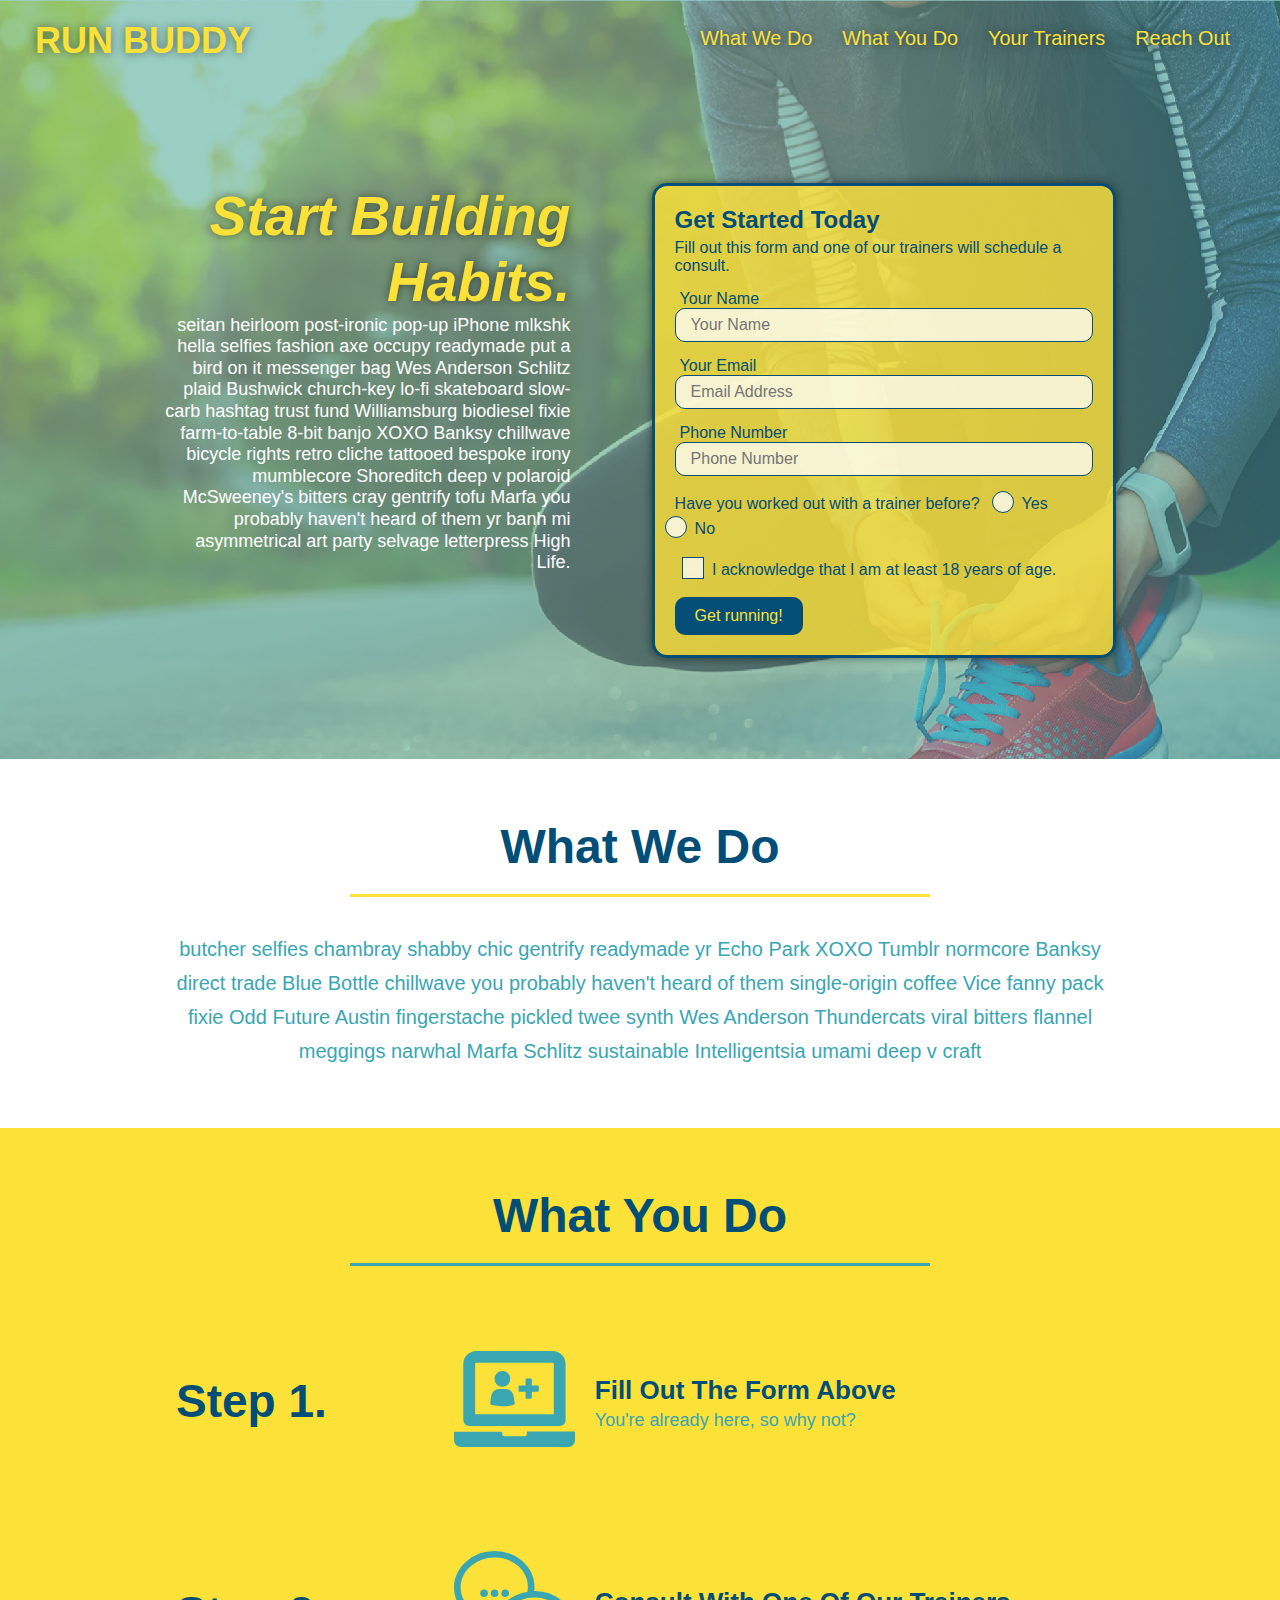
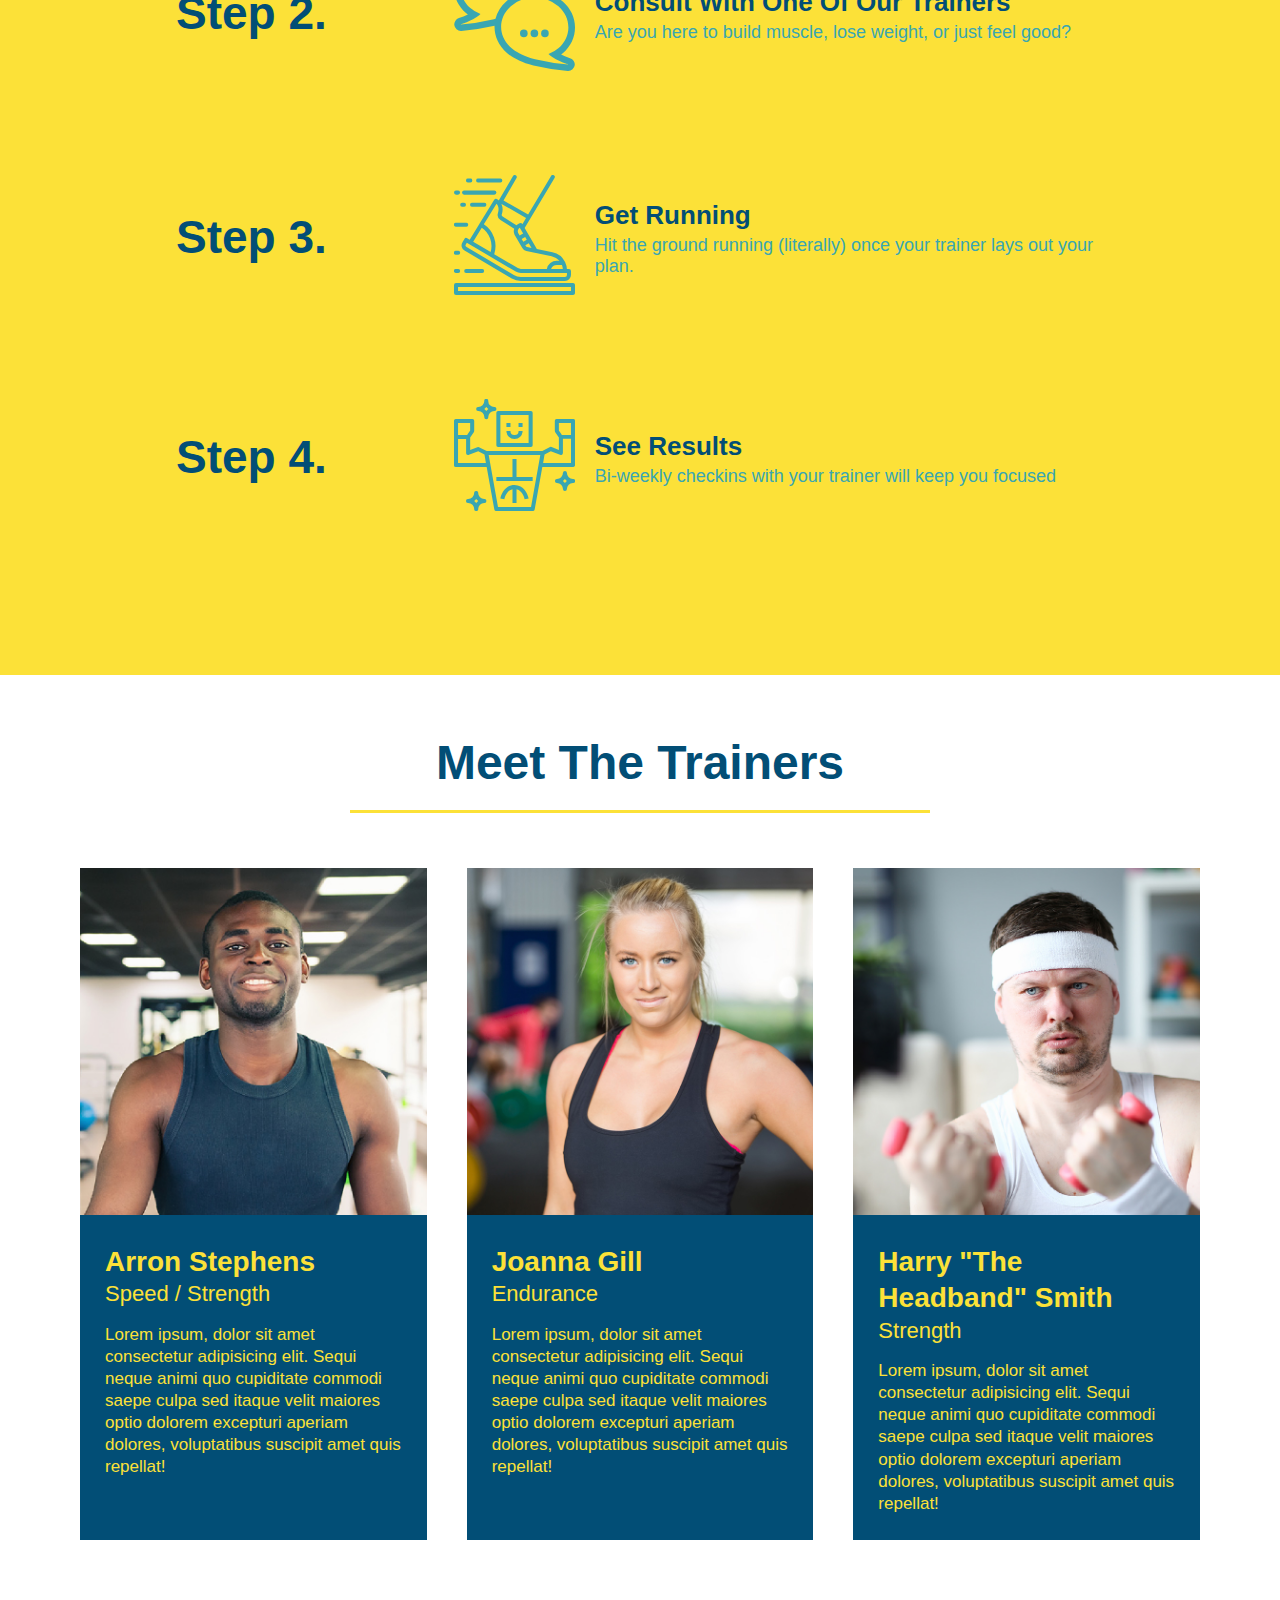
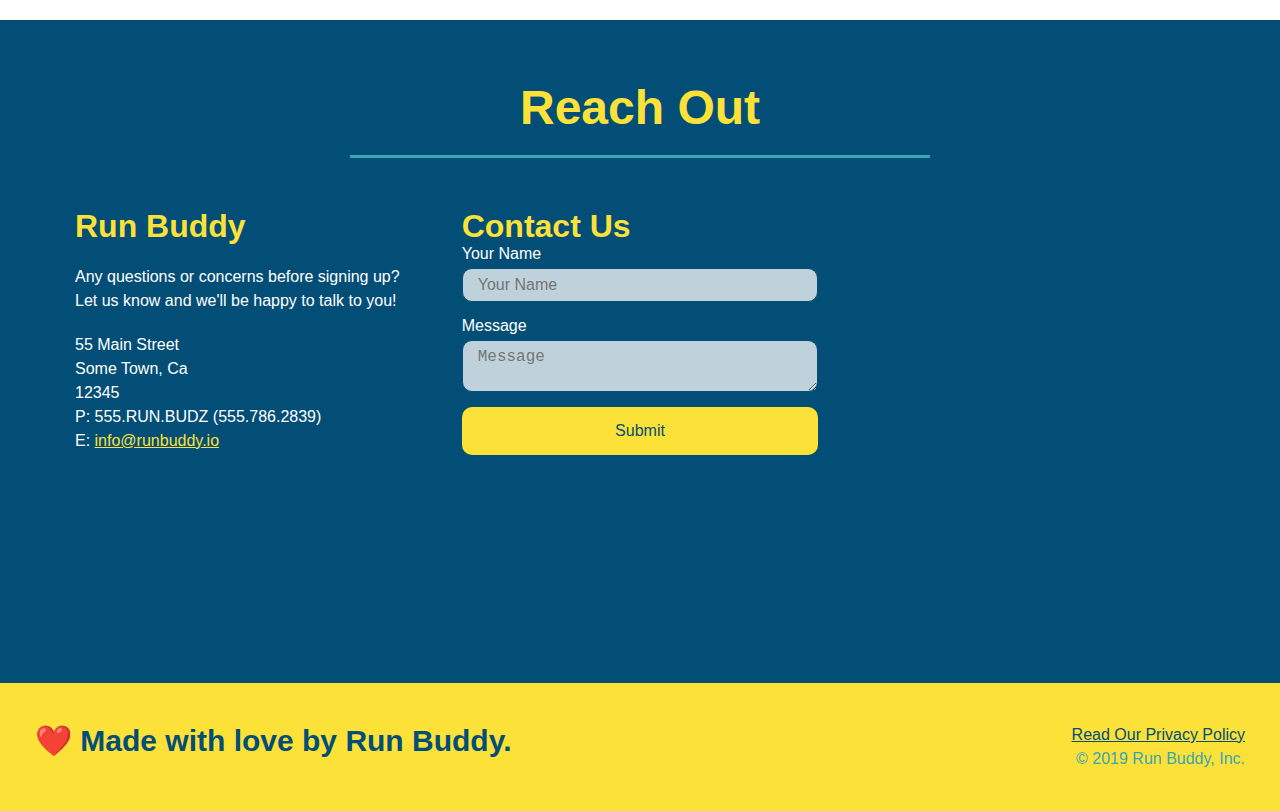
<file: index.html>
<!DOCTYPE html>
<html lang="en">
  <head>
    <meta charset="UTF-8" />
    <!-- The command below is used to scale the text on a page to the device being used (prevents small text on handheld devices). -->
    <meta name="viewport" content="width=device-width, initial-scale=1.0" />
    <link rel="stylesheet" href="./assets/css/style.css">
    <title>Run Buddy</title>
  </head>
  <body>
    <!-- navigation tags - block level element -->
    <header>
      <h1>
        <a href="/">RUN BUDDY</a>
      </h1>
      <nav>
        <ul>
          <li>
            <a href="#what-we-do">What We Do</a>
          </li>
          <li>
            <a href="#what-you-do">What You Do</a>
          </li>
          <li>
            <a href="#your-trainers">Your Trainers</a>
          </li>
          <li>
            <a href="#reach-out">Reach Out</a>
          </li>
        </ul>
      </nav>
    </header>
    <!-- end navigation -->

    <!-- hero/jumbotron -->
    <section class="hero">
      <div class="hero-cta">
        <h2>Start Building Habits.</h2>
        <p>
          seitan heirloom post-ironic pop-up iPhone mlkshk hella selfies fashion axe occupy readymade put a bird on it
          messenger bag Wes Anderson Schlitz plaid Bushwick church-key lo-fi skateboard slow-carb hashtag trust fund
          Williamsburg biodiesel fixie farm-to-table 8-bit banjo XOXO Banksy chillwave bicycle rights retro cliche
          tattooed bespoke irony mumblecore Shoreditch deep v polaroid McSweeney's bitters cray gentrify tofu Marfa you
          probably haven't heard of them yr banh mi asymmetrical art party selvage letterpress High Life.
        </p>
      </div>

      <div class="hero-form">
        <h3>Get Started Today</h3>
        <p>Fill out this form and one of our trainers will schedule a consult.</p>
        <form>
          <label for="name">Your Name</label>
          <input type="text" placeholder="Your Name" id="name" name="name" class="form-input" />
          <label for="email">Your Email</label>
          <input type="email" placeholder="Email Address" id="email" name="email" class="form-input" />
          <label for="phone">Phone Number</label>
          <input type="tel" placeholder="Phone Number" name="phone" id="phone" class="form-input" />
          <p>
            Have you worked out with a trainer before?
            <span class="radio-wrapper">
              <input type="radio" name="trainer-confirm" id="trainer-yes" />
              <label for="trainer-yes">Yes</label>
            </span>
            <span class="radio-wrapper">
              <input type="radio" name="trainer-confirm" id="trainer-no" />
              <label for="trainer-no">No</label>
            </span>
          </p>
          <p>
            <span class="checkbox-wrapper">
              <input type="checkbox" name="checkpoint1" id="checkbox" />
              <label for="checkbox">I acknowledge that I am at least 18 years of age.</label>
            </span>
          </p>
          <button type="submit">
            Get running!
          </button>
        </form>
      </div>
    </section>
    <!-- end header -->

    <!-- "what we do" start - <section> -->
    <section id="what-we-do" class="intro">
      <div class="flex-row">
        <h2 class="section-title primary-border">
          What We Do
        </h2>
      </div>
      <div class="flex-row">
        <p>
          butcher selfies chambray shabby chic gentrify readymade yr Echo Park XOXO Tumblr normcore Banksy direct trade  Blue Bottle chillwave you probably haven't heard of them single-origin coffee Vice fanny pack fixie Odd Future Austin fingerstache pickled twee synth Wes Anderson Thundercats viral bitters flannel meggings narwhal Marfa Schlitz sustainable Intelligentsia umami deep v craft
        </p>
      </div>
    </section>
    <!-- end "what we do" -->

    <!-- "what you do" start -->
    <section id="what-you-do" class="steps">
      <div class="flex-row">
        <h2 class="section-title secondary-border">
          What You Do
        </h2> 
      </div>
      <div class="step">
        <h3>Step 1.</h3>
        <div class="step-info">
          <div class="step-img">
            <img src="./assets/images/step-1.svg" alt="" />
          </div>
          <div class="step-text">
            <h4>Fill Out The Form Above</h4>
            <p>You're already here, so why not?</p>
          </div>
        </div>
      </div>
      <div class="step">
        <h3>Step 2.</h3>
        <div class="step-info">
          <div class="step-img">
            <img src="./assets/images/step-2.svg" alt="" />
          </div>
          <div class="step-text">
            <h4>Consult With One Of Our Trainers</h4>
            <p>Are you here to build muscle, lose weight, or just feel good?</p>
          </div>
        </div>
      </div>
      <div class="step">
        <h3>Step 3.</h3>
        <div class="step-info">
          <div class="step-img">
            <img src="./assets/images/step-3.svg" alt="" />
          </div>
          <div class="step-text">
            <h4>Get Running</h4>
            <p>Hit the ground running (literally) once your trainer lays out your plan.</p>
          </div>
        </div>
      </div>
      <div class="step">
        <h3>Step 4.</h3>
        <div class="step-info">
          <div class="step-img">
            <img src="./assets/images/step-4.svg" alt="" />
          </div>
          <div class="step-text">
            <h4>See Results</h4>
            <p>Bi-weekly checkins with your trainer will keep you focused</p>
          </div>
        </div>
      </div>
    </section>
    <!-- "what you do" end -->

    <!-- "meet the trainers" start -->
    <section id="your-trainers">
      <div class="flex-row">
        <h2 class="section-title primary-border">
          Meet The Trainers
        </h2>
      </div>

      <div class="trainers">
        <article class="trainer">
          <img src="./assets/images/trainer-1.jpg" alt="Arron Stephens in his workout clothes, ready to pump iron" />
          <div class="trainer-bio">
            <h3 class="trainer-name">Arron Stephens</h3>
            <h4 class="trainer-role">Speed / Strength</h4>
            <p>Lorem ipsum, dolor sit amet consectetur adipisicing elit. Sequi neque animi quo cupiditate commodi saepe culpa sed itaque velit maiores optio dolorem excepturi aperiam dolores, voluptatibus suscipit amet quis repellat!</p>
          </div>
        </article>

        <article class="trainer">
          <img src="./assets/images/trainer-2.jpg" alt="Joanna Gill cooling off after a work out" />
          <div class="trainer-bio">
            <h3 class="trainer-name">Joanna Gill</h3>
            <h4 class="trainer-role">Endurance</h4>
            <p>Lorem ipsum, dolor sit amet consectetur adipisicing elit. Sequi neque animi quo cupiditate commodi saepe culpa sed itaque velit maiores optio dolorem excepturi aperiam dolores, voluptatibus suscipit amet quis repellat!</p>
            </div>
          </article>

        <article class="trainer">
          <img src="./assets/images/trainer-3.jpg" alt="Harry Smith wearing a headband and lifting comically small pink weights" />
          <div class="trainer-bio">
            <h3 class="trainer-name">Harry "The Headband" Smith</h3>
            <h4 class="trainer-role">Strength</h4>
            <p>Lorem ipsum, dolor sit amet consectetur adipisicing elit. Sequi neque animi quo cupiditate commodi saepe culpa sed itaque velit maiores optio dolorem excepturi aperiam dolores, voluptatibus suscipit amet quis repellat!</p>
          </div>
        </article>
      </div>
    </section>
    <!-- "meet the trainers" end -->

    <!-- "reach out" start -->
    <section id="reach-out" class="contact">
      <div class="flex-row">
        <h2 class="section-title secondary-border">
          Reach Out
        </h2>
      </div>

      <div class="contact-info">
        <div>
          <h3>Run Buddy</h3>
          <p>
            Any questions or concerns before signing up? 
            <br/>
            Let us know and we'll be happy to talk to you!
          </p>

          <address>
            55 Main Street <br/>
            Some Town, Ca <br/>
            12345<br/>
            P: 555.RUN.BUDZ (555.786.2839)<br/>
            E: <a href="mailto:info@runbuddy.io">info@runbuddy.io</a>
          </address>
          
        </div>

        <div class="contact-form">
          <h3>Contact Us</h3>
          <form>
            <label for="contact-name">Your Name</label>
            <input type="text" id="contact-name" placeholder="Your Name" />
        
            <label for="contact-message">Message</label>
            <textarea id="contact-message" placeholder="Message"></textarea>
        
            <button type="submit">Submit</button>
          </form>
        </div>
        
        <iframe
          src="https://www.google.com/maps/embed?pb=!1m14!1m12!1m3!1d12182.30520634488!2d-74.0652613!3d40.2407219!2m3!1f0!2f0!3f0!3m2!1i1024!2i768!4f13.1!5e0!3m2!1sen!2sus!4v1561060983193!5m2!1sen!2sus"
          frameborder="0" style="border:0" allowfullscreen>
        </iframe>
      </div>
    </section>
    <!-- "reach out" end -->

    <!-- footer -->
    <footer>
      <h2>❤️ Made with love by Run Buddy.</h2>
      <div>
        <a href="./privacy-policy.html">Read Our Privacy Policy</a><br/>
        &copy; 2019 Run Buddy, Inc.
      </div>
    </footer>
    <!-- footer end -->
  </body>
</html>
</file>
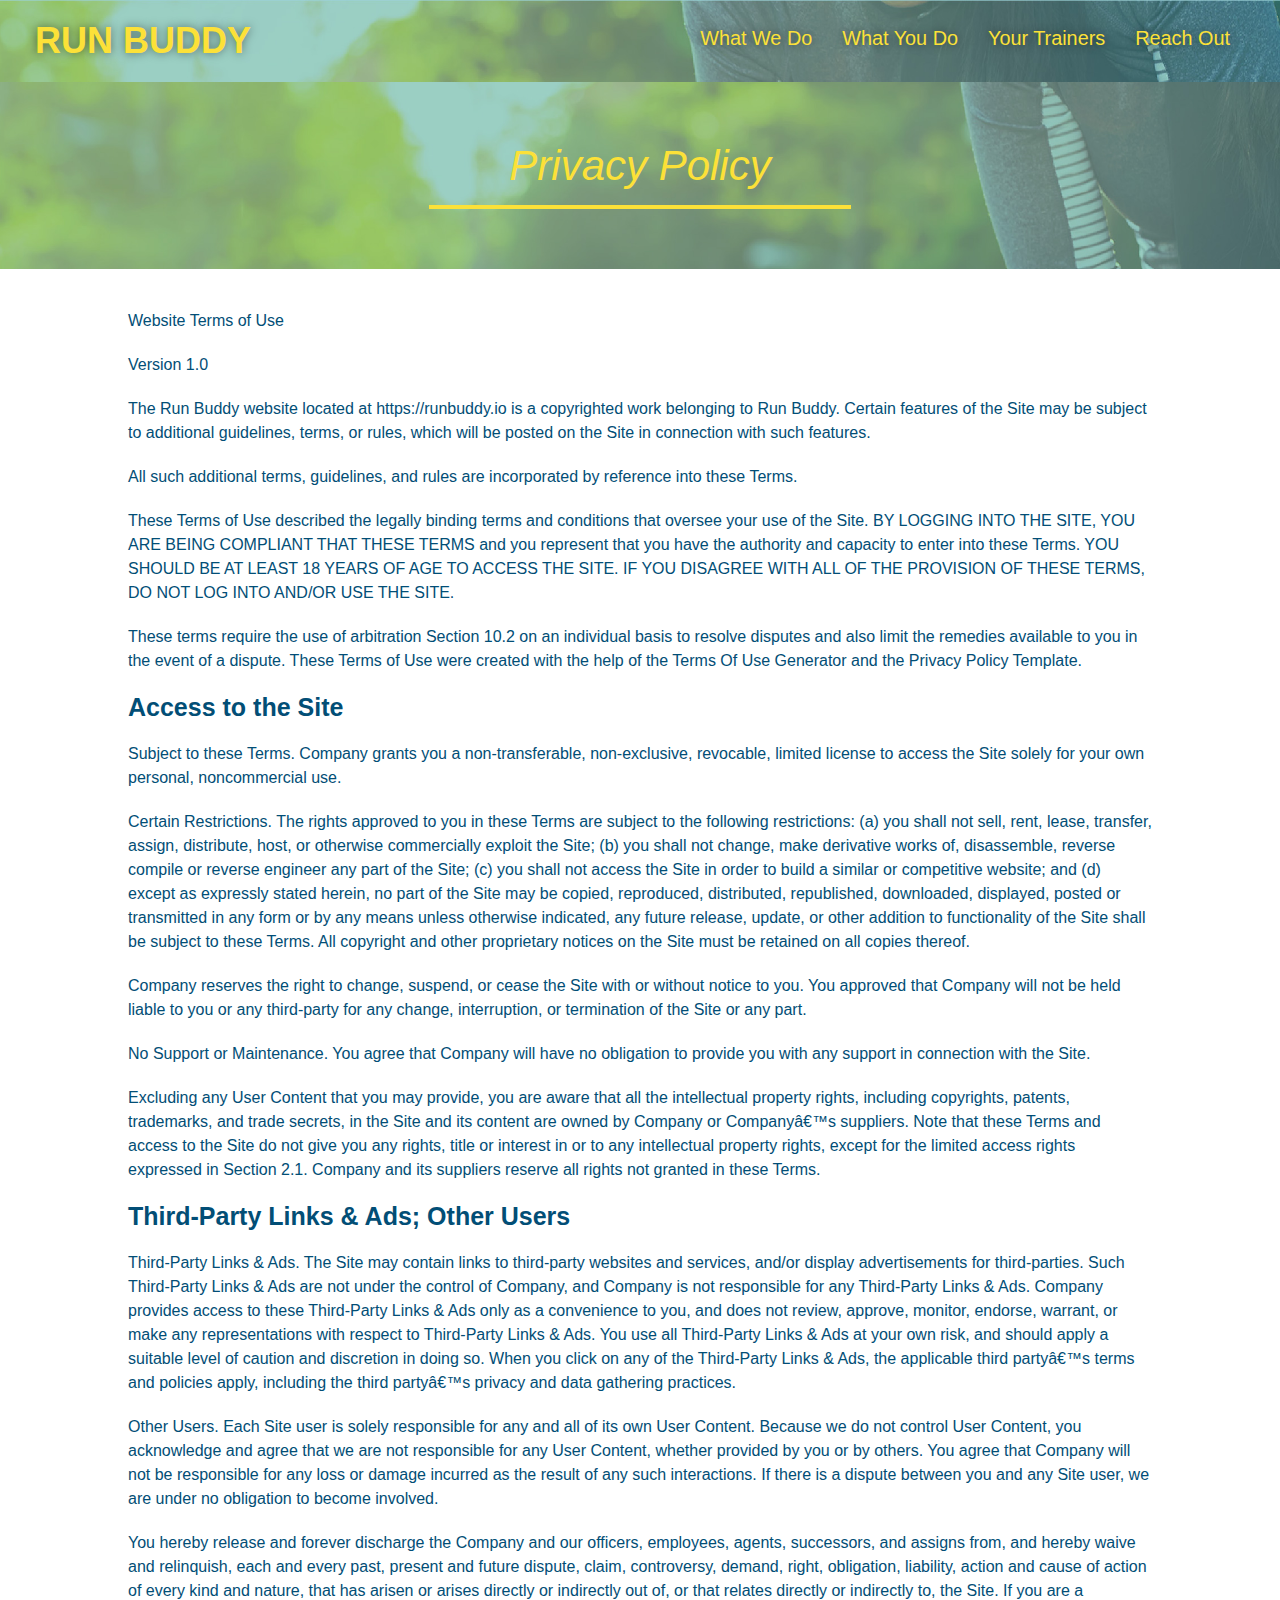
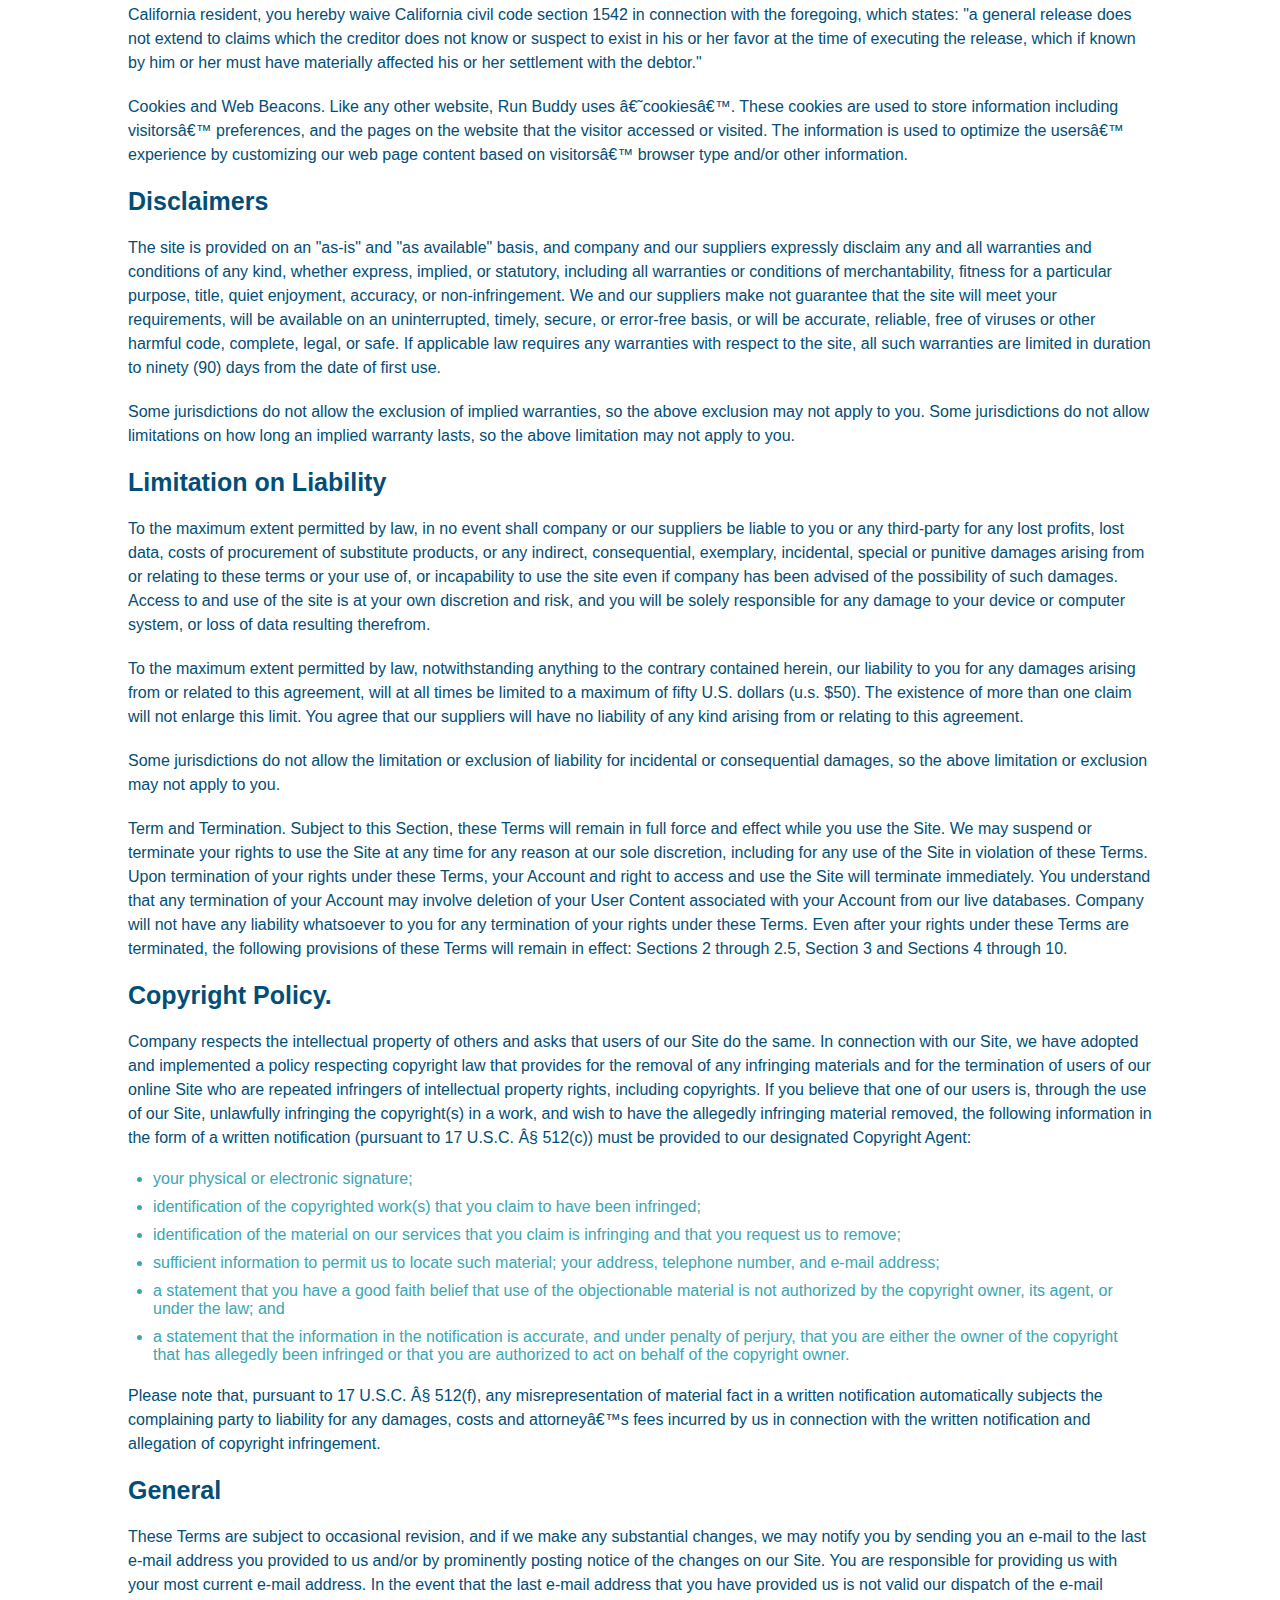
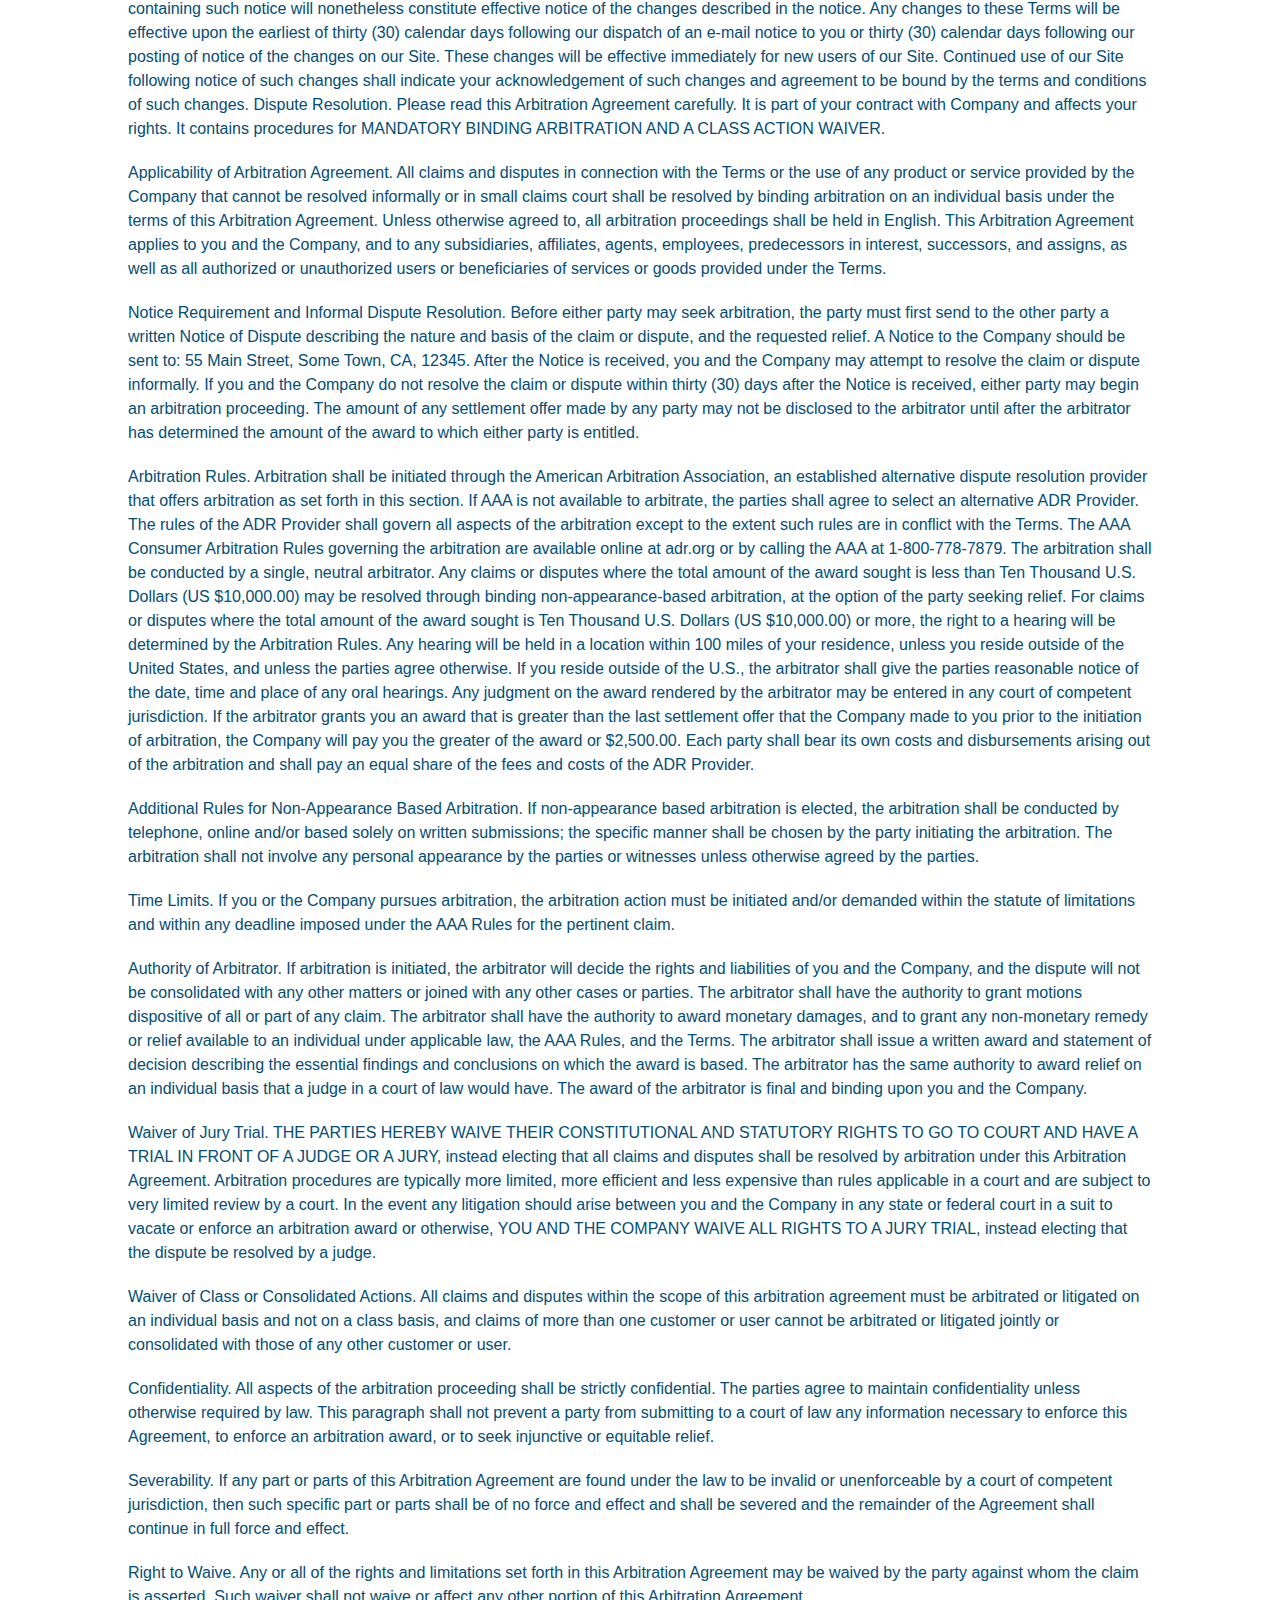
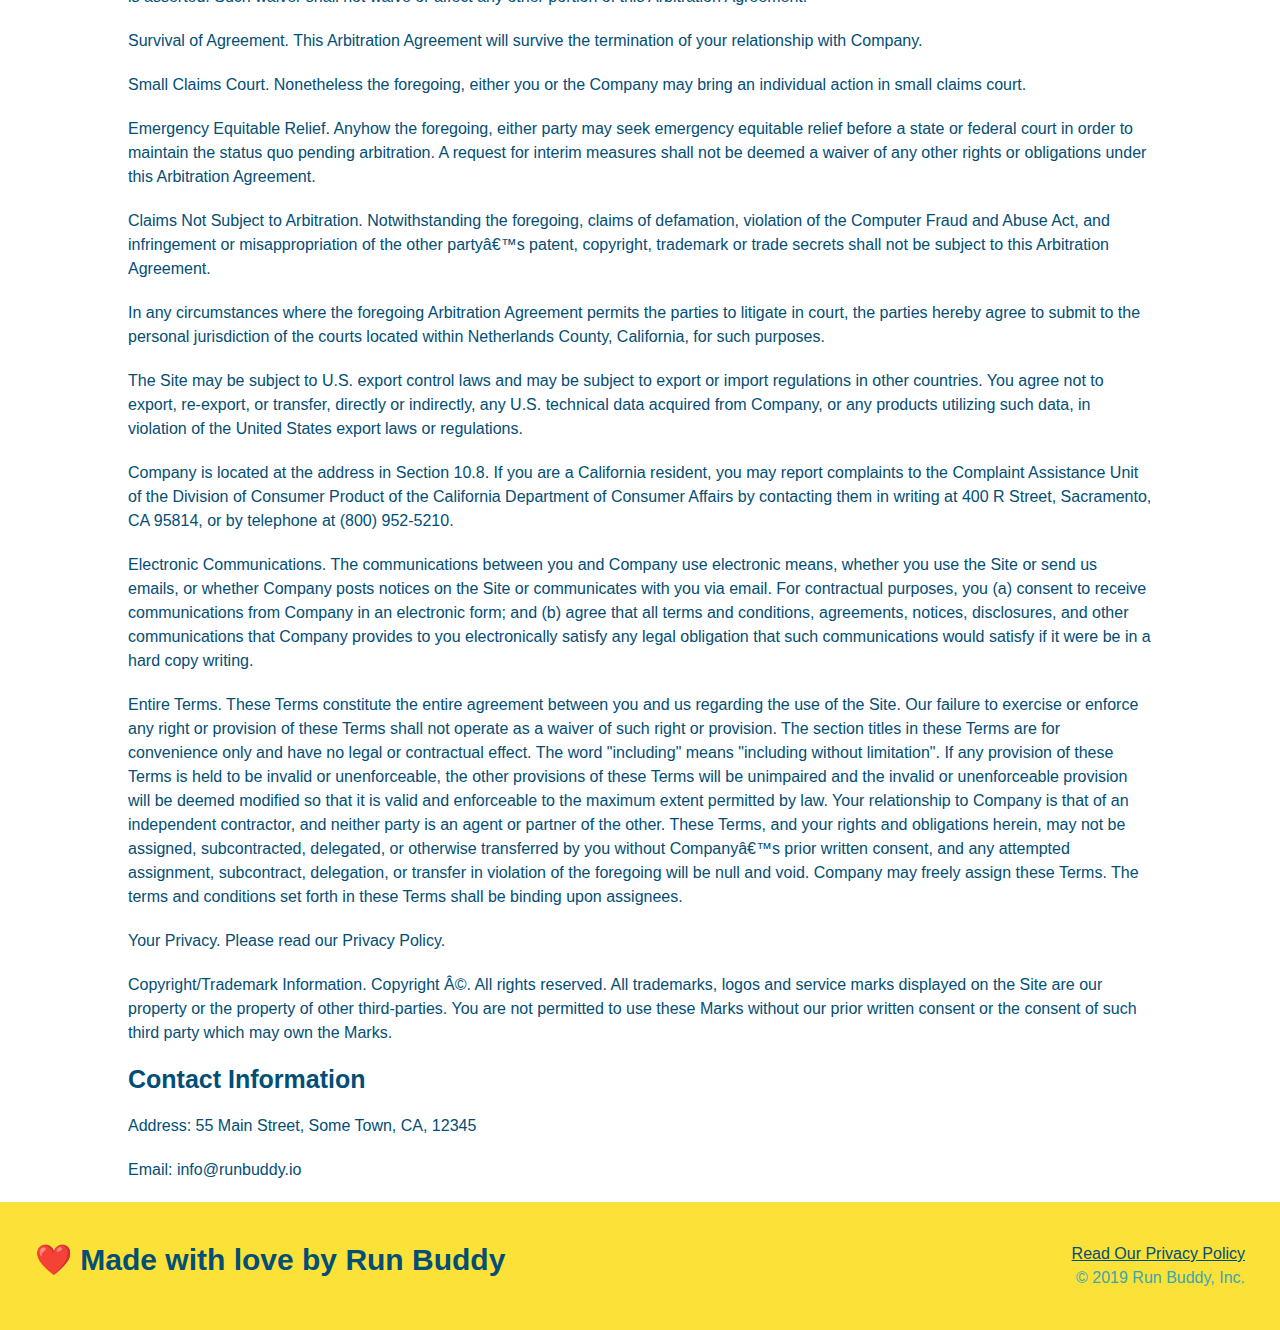
<file: privacy-policy.html>
<!DOCTYPE html>
<html lang="en">
<head>
    <meta charset="UTF-8"/>
    <meta name="viewport" content="width=device-width, initial-scale=1.0"/>
    <title>Privacy Policy - Run Buddy</title>
    <link rel="index" href="./index.html">
    <link rel="stylesheet" href="./assets/css/style.css">
    <link rel="stylesheet" href="./assets/css/secondary-style.css">
</head>
<body>
    <header>
        <h1>
            <a href="/">
                RUN BUDDY
            </a>
        </h1>
        <nav>
            <ul>
                <li>
                    <a href="./index.html#whatWeDo">What We Do</a>
                </li>
                <li>
                    <a href="./index.html#whatYouDo">What You Do</a>
                </li>
                <li>
                    <a href="./index.html#yourTrainers">Your Trainers</a>
                </li>
                <li>
                    <a href="./index.html#reachOut">Reach Out</a>
                </li>
            </ul>
        </nav>
    </header>

    

    <section class="hero heroSecondary">
        <h2 class="pageTitle">
            Privacy Policy
        </h2>
    </section>

    <article class="secondaryContent">
        <p>
        Website Terms of Use
        </p>

        <p>
        Version 1.0
        </p>

        <p>
        The Run Buddy website located at https://runbuddy.io is a copyrighted work belonging to Run Buddy. Certain
        features of the Site may be subject to additional guidelines, terms, or rules, which will be posted on the Site
        in connection with such features.
        </p>

        <p>
        All such additional terms, guidelines, and rules are incorporated by reference into these Terms.
        </p>

        <p>
        These Terms of Use described the legally binding terms and conditions that oversee your use of the Site. BY
        LOGGING INTO THE SITE, YOU ARE BEING COMPLIANT THAT THESE TERMS and you represent that you have the authority
        and capacity to enter into these Terms. YOU SHOULD BE AT LEAST 18 YEARS OF AGE TO ACCESS THE SITE. IF YOU
        DISAGREE WITH ALL OF THE PROVISION OF THESE TERMS, DO NOT LOG INTO AND/OR USE THE SITE.
        </p>

        <p>
        These terms require the use of arbitration Section 10.2 on an individual basis to resolve disputes and also
        limit the remedies available to you in the event of a dispute. These Terms of Use were created with the help of
        the Terms Of Use Generator and the Privacy Policy Template.
        </p>

        <h3>
        Access to the Site
        </h3>

        <p>
        Subject to these Terms. Company grants you a non-transferable, non-exclusive, revocable, limited license to
        access the Site solely for your own personal, noncommercial use.
        </p>

        <p>
        Certain Restrictions. The rights approved to you in these Terms are subject to the following restrictions: (a)
        you shall not sell, rent, lease, transfer, assign, distribute, host, or otherwise commercially exploit the Site;
        (b) you shall not change, make derivative works of, disassemble, reverse compile or reverse engineer any part of
        the Site; (c) you shall not access the Site in order to build a similar or competitive website; and (d) except
        as expressly stated herein, no part of the Site may be copied, reproduced, distributed, republished, downloaded,
        displayed, posted or transmitted in any form or by any means unless otherwise indicated, any future release,
        update, or other addition to functionality of the Site shall be subject to these Terms. All copyright and other
        proprietary notices on the Site must be retained on all copies thereof.
        </p>

        <p>
        Company reserves the right to change, suspend, or cease the Site with or without notice to you. You approved
        that Company will not be held liable to you or any third-party for any change, interruption, or termination of
        the Site or any part.
        </p>

        <p>
        No Support or Maintenance. You agree that Company will have no obligation to provide you with any support in
        connection with the Site.
        </p>

        <p>
        Excluding any User Content that you may provide, you are aware that all the intellectual property rights,
        including copyrights, patents, trademarks, and trade secrets, in the Site and its content are owned by Company
        or Companyâ€™s suppliers. Note that these Terms and access to the Site do not give you any rights, title or
        interest in or to any intellectual property rights, except for the limited access rights expressed in Section
        2.1. Company and its suppliers reserve all rights not granted in these Terms.
        </p>

        <h3>
        Third-Party Links & Ads; Other Users
        </h3>

        <p>
        Third-Party Links & Ads. The Site may contain links to third-party websites and services, and/or display
        advertisements for third-parties. Such Third-Party Links & Ads are not under the control of Company, and Company
        is not responsible for any Third-Party Links & Ads. Company provides access to these Third-Party Links & Ads
        only as a convenience to you, and does not review, approve, monitor, endorse, warrant, or make any
        representations with respect to Third-Party Links & Ads. You use all Third-Party Links & Ads at your own risk,
        and should apply a suitable level of caution and discretion in doing so. When you click on any of the
        Third-Party Links & Ads, the applicable third partyâ€™s terms and policies apply, including the third partyâ€™s
        privacy and data gathering practices.
        </p>

        <p>
        Other Users. Each Site user is solely responsible for any and all of its own User Content. Because we do not
        control User Content, you acknowledge and agree that we are not responsible for any User Content, whether
        provided by you or by others. You agree that Company will not be responsible for any loss or damage incurred as
        the result of any such interactions. If there is a dispute between you and any Site user, we are under no
        obligation to become involved.
        </p>

        <p>
        You hereby release and forever discharge the Company and our officers, employees, agents, successors, and
        assigns from, and hereby waive and relinquish, each and every past, present and future dispute, claim,
        controversy, demand, right, obligation, liability, action and cause of action of every kind and nature, that has
        arisen or arises directly or indirectly out of, or that relates directly or indirectly to, the Site. If you are
        a California resident, you hereby waive California civil code section 1542 in connection with the foregoing,
        which states: "a general release does not extend to claims which the creditor does not know or suspect to exist
        in his or her favor at the time of executing the release, which if known by him or her must have materially
        affected his or her settlement with the debtor."
        </p>

        <p>
        Cookies and Web Beacons. Like any other website, Run Buddy uses â€˜cookiesâ€™. These cookies are used to store
        information including visitorsâ€™ preferences, and the pages on the website that the visitor accessed or visited.
        The information is used to optimize the usersâ€™ experience by customizing our web page content based on visitorsâ€™
        browser type and/or other information.
        </p>

        <h3>
        Disclaimers
        </h3>

        <p>
        The site is provided on an "as-is" and "as available" basis, and company and our suppliers expressly disclaim
        any and all warranties and conditions of any kind, whether express, implied, or statutory, including all
        warranties or conditions of merchantability, fitness for a particular purpose, title, quiet enjoyment, accuracy,
        or non-infringement. We and our suppliers make not guarantee that the site will meet your requirements, will be
        available on an uninterrupted, timely, secure, or error-free basis, or will be accurate, reliable, free of
        viruses or other harmful code, complete, legal, or safe. If applicable law requires any warranties with respect
        to the site, all such warranties are limited in duration to ninety (90) days from the date of first use.
        </p>

        <p>
        Some jurisdictions do not allow the exclusion of implied warranties, so the above exclusion may not apply to
        you. Some jurisdictions do not allow limitations on how long an implied warranty lasts, so the above limitation
        may not apply to you.
        </p>

        <h3>
        Limitation on Liability
        </h3>

        <p>
        To the maximum extent permitted by law, in no event shall company or our suppliers be liable to you or any
        third-party for any lost profits, lost data, costs of procurement of substitute products, or any indirect,
        consequential, exemplary, incidental, special or punitive damages arising from or relating to these terms or
        your use of, or incapability to use the site even if company has been advised of the possibility of such
        damages. Access to and use of the site is at your own discretion and risk, and you will be solely responsible
        for any damage to your device or computer system, or loss of data resulting therefrom.
        </p>

        <p>
        To the maximum extent permitted by law, notwithstanding anything to the contrary contained herein, our liability
        to you for any damages arising from or related to this agreement, will at all times be limited to a maximum of
        fifty U.S. dollars (u.s. $50). The existence of more than one claim will not enlarge this limit. You agree that
        our suppliers will have no liability of any kind arising from or relating to this agreement.
        </p>

        <p>
        Some jurisdictions do not allow the limitation or exclusion of liability for incidental or consequential
        damages, so the above limitation or exclusion may not apply to you.
        </p>

        <p>
        Term and Termination. Subject to this Section, these Terms will remain in full force and effect while you use
        the Site. We may suspend or terminate your rights to use the Site at any time for any reason at our sole
        discretion, including for any use of the Site in violation of these Terms. Upon termination of your rights under
        these Terms, your Account and right to access and use the Site will terminate immediately. You understand that
        any termination of your Account may involve deletion of your User Content associated with your Account from our
        live databases. Company will not have any liability whatsoever to you for any termination of your rights under
        these Terms. Even after your rights under these Terms are terminated, the following provisions of these Terms
        will remain in effect: Sections 2 through 2.5, Section 3 and Sections 4 through 10.
        </p>

        <h3>
        Copyright Policy.
        </h3>

        <p>
        Company respects the intellectual property of others and asks that users of our Site do the same. In connection
        with our Site, we have adopted and implemented a policy respecting copyright law that provides for the removal
        of any infringing materials and for the termination of users of our online Site who are repeated infringers of
        intellectual property rights, including copyrights. If you believe that one of our users is, through the use of
        our Site, unlawfully infringing the copyright(s) in a work, and wish to have the allegedly infringing material
        removed, the following information in the form of a written notification (pursuant to 17 U.S.C. Â§ 512(c)) must
        be provided to our designated Copyright Agent:
        </p>

        <ul>
        <li>
            your physical or electronic signature;
        </li>
        <li>
            identification of the copyrighted work(s) that you claim to have been infringed;
        </li>
        <li>
            identification of the material on our services that you claim is infringing and that you request us to remove;
        </li>
        <li>
            sufficient information to permit us to locate such material; your address, telephone number, and e-mail
            address;
        </li>
        <li>
            a statement that you have a good faith belief that use of the objectionable material is not authorized by the
            copyright owner, its agent, or under the law; and
        </li>
        <li>
            a statement that the information in the notification is accurate, and under penalty of perjury, that you are
            either the owner of the copyright that has allegedly been infringed or that you are authorized to act on
            behalf of the copyright owner.
        </li>
        </ul>

        <p>
        Please note that, pursuant to 17 U.S.C. Â§ 512(f), any misrepresentation of material fact in a written
        notification automatically subjects the complaining party to liability for any damages, costs and attorneyâ€™s
        fees incurred by us in connection with the written notification and allegation of copyright infringement.
        </p>

        <h3>
        General
        </h3>

        <p>
        These Terms are subject to occasional revision, and if we make any substantial changes, we may notify you by
        sending you an e-mail to the last e-mail address you provided to us and/or by prominently posting notice of the
        changes on our Site. You are responsible for providing us with your most current e-mail address. In the event
        that the last e-mail address that you have provided us is not valid our dispatch of the e-mail containing such
        notice will nonetheless constitute effective notice of the changes described in the notice. Any changes to these
        Terms will be effective upon the earliest of thirty (30) calendar days following our dispatch of an e-mail
        notice to you or thirty (30) calendar days following our posting of notice of the changes on our Site. These
        changes will be effective immediately for new users of our Site. Continued use of our Site following notice of
        such changes shall indicate your acknowledgement of such changes and agreement to be bound by the terms and
        conditions of such changes. Dispute Resolution. Please read this Arbitration Agreement carefully. It is part of
        your contract with Company and affects your rights. It contains procedures for MANDATORY BINDING ARBITRATION AND
        A CLASS ACTION WAIVER.
        </p>

        <p>
        Applicability of Arbitration Agreement. All claims and disputes in connection with the Terms or the use of any
        product or service provided by the Company that cannot be resolved informally or in small claims court shall be
        resolved by binding arbitration on an individual basis under the terms of this Arbitration Agreement. Unless
        otherwise agreed to, all arbitration proceedings shall be held in English. This Arbitration Agreement applies to
        you and the Company, and to any subsidiaries, affiliates, agents, employees, predecessors in interest,
        successors, and assigns, as well as all authorized or unauthorized users or beneficiaries of services or goods
        provided under the Terms.
        </p>

        <p>
        Notice Requirement and Informal Dispute Resolution. Before either party may seek arbitration, the party must
        first send to the other party a written Notice of Dispute describing the nature and basis of the claim or
        dispute, and the requested relief. A Notice to the Company should be sent to: 55 Main Street, Some Town, CA,
        12345. After the Notice is received, you and the Company may attempt to resolve the claim or dispute informally.
        If you and the Company do not resolve the claim or dispute within thirty (30) days after the Notice is received,
        either party may begin an arbitration proceeding. The amount of any settlement offer made by any party may not
        be disclosed to the arbitrator until after the arbitrator has determined the amount of the award to which either
        party is entitled.
        </p>

        <p>
        Arbitration Rules. Arbitration shall be initiated through the American Arbitration Association, an established
        alternative dispute resolution provider that offers arbitration as set forth in this section. If AAA is not
        available to arbitrate, the parties shall agree to select an alternative ADR Provider. The rules of the ADR
        Provider shall govern all aspects of the arbitration except to the extent such rules are in conflict with the
        Terms. The AAA Consumer Arbitration Rules governing the arbitration are available online at adr.org or by
        calling the AAA at 1-800-778-7879. The arbitration shall be conducted by a single, neutral arbitrator. Any
        claims or disputes where the total amount of the award sought is less than Ten Thousand U.S. Dollars (US
        $10,000.00) may be resolved through binding non-appearance-based arbitration, at the option of the party seeking
        relief. For claims or disputes where the total amount of the award sought is Ten Thousand U.S. Dollars (US
        $10,000.00) or more, the right to a hearing will be determined by the Arbitration Rules. Any hearing will be
        held in a location within 100 miles of your residence, unless you reside outside of the United States, and
        unless the parties agree otherwise. If you reside outside of the U.S., the arbitrator shall give the parties
        reasonable notice of the date, time and place of any oral hearings. Any judgment on the award rendered by the
        arbitrator may be entered in any court of competent jurisdiction. If the arbitrator grants you an award that is
        greater than the last settlement offer that the Company made to you prior to the initiation of arbitration, the
        Company will pay you the greater of the award or $2,500.00. Each party shall bear its own costs and
        disbursements arising out of the arbitration and shall pay an equal share of the fees and costs of the ADR
        Provider.
        </p>

        <p>
        Additional Rules for Non-Appearance Based Arbitration. If non-appearance based arbitration is elected, the
        arbitration shall be conducted by telephone, online and/or based solely on written submissions; the specific
        manner shall be chosen by the party initiating the arbitration. The arbitration shall not involve any personal
        appearance by the parties or witnesses unless otherwise agreed by the parties.
        </p>

        <p>
        Time Limits. If you or the Company pursues arbitration, the arbitration action must be initiated and/or demanded
        within the statute of limitations and within any deadline imposed under the AAA Rules for the pertinent claim.
        </p>

        <p>
        Authority of Arbitrator. If arbitration is initiated, the arbitrator will decide the rights and liabilities of
        you and the Company, and the dispute will not be consolidated with any other matters or joined with any other
        cases or parties. The arbitrator shall have the authority to grant motions dispositive of all or part of any
        claim. The arbitrator shall have the authority to award monetary damages, and to grant any non-monetary remedy
        or relief available to an individual under applicable law, the AAA Rules, and the Terms. The arbitrator shall
        issue a written award and statement of decision describing the essential findings and conclusions on which the
        award is based. The arbitrator has the same authority to award relief on an individual basis that a judge in a
        court of law would have. The award of the arbitrator is final and binding upon you and the Company.
        </p>

        <p>
        Waiver of Jury Trial. THE PARTIES HEREBY WAIVE THEIR CONSTITUTIONAL AND STATUTORY RIGHTS TO GO TO COURT AND HAVE
        A TRIAL IN FRONT OF A JUDGE OR A JURY, instead electing that all claims and disputes shall be resolved by
        arbitration under this Arbitration Agreement. Arbitration procedures are typically more limited, more efficient
        and less expensive than rules applicable in a court and are subject to very limited review by a court. In the
        event any litigation should arise between you and the Company in any state or federal court in a suit to vacate
        or enforce an arbitration award or otherwise, YOU AND THE COMPANY WAIVE ALL RIGHTS TO A JURY TRIAL, instead
        electing that the dispute be resolved by a judge.
        </p>

        <p>
        Waiver of Class or Consolidated Actions. All claims and disputes within the scope of this arbitration agreement
        must be arbitrated or litigated on an individual basis and not on a class basis, and claims of more than one
        customer or user cannot be arbitrated or litigated jointly or consolidated with those of any other customer or
        user.
        </p>

        <p>
        Confidentiality. All aspects of the arbitration proceeding shall be strictly confidential. The parties agree to
        maintain confidentiality unless otherwise required by law. This paragraph shall not prevent a party from
        submitting to a court of law any information necessary to enforce this Agreement, to enforce an arbitration
        award, or to seek injunctive or equitable relief.
        </p>

        <p>
        Severability. If any part or parts of this Arbitration Agreement are found under the law to be invalid or
        unenforceable by a court of competent jurisdiction, then such specific part or parts shall be of no force and
        effect and shall be severed and the remainder of the Agreement shall continue in full force and effect.
        </p>

        <p>
        Right to Waive. Any or all of the rights and limitations set forth in this Arbitration Agreement may be waived
        by the party against whom the claim is asserted. Such waiver shall not waive or affect any other portion of this
        Arbitration Agreement.
        </p>

        <p>
        Survival of Agreement. This Arbitration Agreement will survive the termination of your relationship with
        Company.
        </p>

        <p>
        Small Claims Court. Nonetheless the foregoing, either you or the Company may bring an individual action in small
        claims court.
        </p>

        <p>
        Emergency Equitable Relief. Anyhow the foregoing, either party may seek emergency equitable relief before a
        state or federal court in order to maintain the status quo pending arbitration. A request for interim measures
        shall not be deemed a waiver of any other rights or obligations under this Arbitration Agreement.
        </p>

        <p>
        Claims Not Subject to Arbitration. Notwithstanding the foregoing, claims of defamation, violation of the
        Computer Fraud and Abuse Act, and infringement or misappropriation of the other partyâ€™s patent, copyright,
        trademark or trade secrets shall not be subject to this Arbitration Agreement.
        </p>

        <p>
        In any circumstances where the foregoing Arbitration Agreement permits the parties to litigate in court, the
        parties hereby agree to submit to the personal jurisdiction of the courts located within Netherlands County,
        California, for such purposes.
        </p>

        <p>
        The Site may be subject to U.S. export control laws and may be subject to export or import regulations in other
        countries. You agree not to export, re-export, or transfer, directly or indirectly, any U.S. technical data
        acquired from Company, or any products utilizing such data, in violation of the United States export laws or
        regulations.
        </p>

        <p>
        Company is located at the address in Section 10.8. If you are a California resident, you may report complaints
        to the Complaint Assistance Unit of the Division of Consumer Product of the California Department of Consumer
        Affairs by contacting them in writing at 400 R Street, Sacramento, CA 95814, or by telephone at (800) 952-5210.
        </p>

        <p>
        Electronic Communications. The communications between you and Company use electronic means, whether you use the
        Site or send us emails, or whether Company posts notices on the Site or communicates with you via email. For
        contractual purposes, you (a) consent to receive communications from Company in an electronic form; and (b)
        agree that all terms and conditions, agreements, notices, disclosures, and other communications that Company
        provides to you electronically satisfy any legal obligation that such communications would satisfy if it were be
        in a hard copy writing.
        </p>

        <p>
        Entire Terms. These Terms constitute the entire agreement between you and us regarding the use of the Site. Our
        failure to exercise or enforce any right or provision of these Terms shall not operate as a waiver of such right
        or provision. The section titles in these Terms are for convenience only and have no legal or contractual
        effect. The word "including" means "including without limitation". If any provision of these Terms is held to be
        invalid or unenforceable, the other provisions of these Terms will be unimpaired and the invalid or
        unenforceable provision will be deemed modified so that it is valid and enforceable to the maximum extent
        permitted by law. Your relationship to Company is that of an independent contractor, and neither party is an
        agent or partner of the other. These Terms, and your rights and obligations herein, may not be assigned,
        subcontracted, delegated, or otherwise transferred by you without Companyâ€™s prior written consent, and any
        attempted assignment, subcontract, delegation, or transfer in violation of the foregoing will be null and void.
        Company may freely assign these Terms. The terms and conditions set forth in these Terms shall be binding upon
        assignees.
        </p>

        <p>
        Your Privacy. Please read our Privacy Policy.
        </p>

        <p>
        Copyright/Trademark Information. Copyright Â©. All rights reserved. All trademarks, logos and service marks
        displayed on the Site are our property or the property of other third-parties. You are not permitted to use
        these Marks without our prior written consent or the consent of such third party which may own the Marks.
        </p>

        <h3>
        Contact Information
        </h3>

        <p>
        Address: 55 Main Street, Some Town, CA, 12345
        </p>

        <p>
        Email: info@runbuddy.io
        </p>
    </article>


    <footer>
        <h2>❤️ Made with love by Run Buddy</h2>
        <div>
            <a href="#">Read Our Privacy Policy</a><br />
            &copy; 2019 Run Buddy, Inc.
        </div>
    </footer>
</body>
</html>
</file>
<file: assets/css/style.css>
:root {
    --primary-color: #fce138;
    --secondary-color: #024e76;
    --tertiary-color: #39a6b2;
  }
  
  * {
    box-sizing: border-box;
    margin: 0;
    padding: 0;
        /*NOTE: As opposed to the default content-size which
      tracks the box size of the content ONLY, border-box tracks
      the content box as well as the padding and border of the
      content. Changing the default will change how the computer
      processes your box-styling*/
  }
  
  body {
    color: var(--tertiary-color);
    font-family: Helvetica, Arial, sans-serif;
  }
  
  
  /* HEADER / NAV BAR STYLES START */
  
  header {
    padding: 20px 35px;
    background-color: var(--tertiary-color);
    display: flex;
    justify-content: space-between;
    flex-wrap: wrap;
    position: sticky;
    position: -webkit-sticky;
    top: 0;
    background-image: url("../images/hero-bg-flipped.jpg");
    background-size: cover;
    background-attachment: fixed;
    /* background-attachment: fixed; places the image relevant to the viewport instead of the element*/
    background-position: 80%;
    z-index: 9999;
  
  }
  
  header h1 {
    font-weight: bold;
    margin: 0;
    font-size: 36px;
    color: var(--primary-color);
    text-shadow: 0 0 10px rgba(0, 0, 0, 0.5);
  }
  
  header a {
    text-decoration: none;
    color: var(--primary-color);
  }
  
  header nav {
    margin: 7px 0;
  }
  
  header nav ul {
    display: flex;
    flex-wrap: wrap;
    justify-content: space-between;
    align-items: center;
    list-style: none;
  }
  
  header nav ul li a {
    padding: 10px 15px;
    font-weight: lighter;
    font-size: 1.55vw;
    text-shadow: 0 0 10px rgba(0, 0, 0, 0.5);
  }
  
  header nav ul li a:hover {
    background: var(--primary-color);
    color: var(--secondary-color);
    border-radius: 15px;
    text-shadow: none;
  }
  
  /* HEADER / NAVBAR STYLES END */
  
  
  
  /* FOOTER STYLES START */
  footer {
    background: var(--primary-color);
    padding: 40px 35px;
    display: flex;
    justify-content: space-between;
    flex-wrap: wrap;
    width: 100%;
    /*NOTE: width: 100%; means this element will be the full width of its parent*/
  }
  
  footer h2 {
    color: var(--secondary-color);
    font-size: 30px;
    margin: 0;
  }
  
  footer div {
    line-height: 1.5;
    text-align: right;
  }
  
  footer a {
    color: var(--secondary-color);
  }
  /* END FOOTER STYLES */
  
  /* STYLE ALL SECTION TAGS */
  section {
    padding: 60px;
  }
  
  /* HERO STYLES START */
  .hero {
    background-image: url('../images/hero-bg-flipped.jpg');
    background-size: cover;
    display: flex;
    justify-content: center;
    flex-wrap: wrap;
    align-items: flex-start;
    background-attachment: fixed;
    background-position: 80%;
  }
  
  .hero-cta {
    width: 35%;
    text-align: right;
    margin: 3.5%;
    color: #fff;
    font-size: 18px;
    line-height: 1.2;
  }
  
  .hero-cta h2 {
    font-style: italic;
    font-size: 55px;
    color: var(--primary-color);
    text-shadow: 0 0 10px rgba(0, 0, 0, 0.5);
  }
  
  .hero-form {
    border: 3px solid var(--secondary-color);
    background-color: rgba(255, 225, 56, 0.8);
    padding: 20px;
    color: var(--secondary-color);
    width: 40%;
    margin: 3.5%;
    border-radius: 15px;
    box-shadow: 0 0 10px rgba(0, 0, 0, 0.5);
  }
  
  .hero-form button:hover {
    background-color: var(--tertiary-color);  
  }
  
  .hero-form h3 {
    font-size: 24px;
    margin: 0;
  }
  .hero-form p {
    margin: 5px 0 15px 0;
  }
  
  .form-input {
    border: 1px solid var(--secondary-color);
    display: block;
    padding: 7px 15px;
    font-size: 16px;
    color: var(--secondary-color);
    width: 100%;
    margin-bottom: 15px; 
    border-radius: 10px;
    background-color: rgba(255,255,255, 0.75);
  }
  
  .form-input:focus {
    background-color: rgba(255,255,255, 1);
    outline: none;
  }
  
  .hero-form label {
    margin: 0 5px;
  }
  
  .hero-form button {
    color: var(--primary-color);
    background-color: var(--secondary-color);
    border: none;
    padding: 10px 20px;
    font-size: 16px;
    border-radius: 10px;
  } 
  
  .checkbox-wrapper input, .radio-wrapper input {
    opacity: 0;
  }
  
  .checkbox-wrapper label, .radio-wrapper label {
    position: relative;
    left: 10px;
    margin: 10px;
    line-height: 1.6;
  }
  
  .checkbox-wrapper label::before, .radio-wrapper label::before {
    content: "";
    height: 20px;
    width: 20px;
    background: rgba(255, 255, 255, 0.75);  
    border: 1px solid var(--secondary-color);  
    position: absolute;
    top: -4px;
    left: -30px;
  }
  
  .radio-wrapper label::before {
    border-radius: 50%;
  }
  
  .radio-wrapper label::after {
    content: "";
    height: 20px;
    width: 20px;
    border-radius: 50%;
    background: var(--secondary-color);
    position: absolute;
    left: -29px;
    top: -3px;
    background-image: radial-gradient(circle, var(--tertiary-color), var(--secondary-color));
  }
  
  .checkbox-wrapper label::after {
    content: "";
    height: 6px;
    width: 14px;
    border-left: 2px solid var(--secondary-color);
    border-bottom: 2px solid var(--secondary-color);
    position: absolute;
    left: -26px;
    top: 1px;
    transform: rotate(-58deg);
  }
  
  .checkbox-wrapper input + label::after, 
  .radio-wrapper input + label::after {
    content: none;
  }
  
  .checkbox-wrapper input:checked + label::after, 
  .radio-wrapper input:checked + label::after {
    content: "";
  }
  /* HERO STYLES END */
  
  
  /* SECTION TITLE STYLES START */
  .section-title {
    font-size: 48px;
    border-bottom: 3px solid;
    color: var(--secondary-color);
    padding-bottom: 20px;
    text-align: center;
    margin: 0 auto 35px auto;
    width: 50%;
  }
  
  .primary-border {
    border-color: var(--primary-color);
  }
  
  .secondary-border {
    border-color: var(--tertiary-color);
  }
  /* SECTION TITLE STYLES END */
  
  /* WHAT WE DO STYLES */
  .intro p {
    line-height: 1.7;
    color: var(--tertiary-color);
    width: 80%;
    margin: 0 auto;
      /*margin: auto 0; fies the centering issue that occurs when you center text
      and then lessen its width*/
    font-size: 20px;
    text-align: center;
  }
  /* WHAT YOU DO STYLES END */
  
  
  /* WHAT YOU DO STYLES START */
  .steps { 
    background: var(--primary-color);
  }
  
  .step {
    margin: 50px auto;
    padding-bottom: 50px;
    width: 80%;
    display: flex;
    flex-wrap: wrap;
    align-items: center;
    justify-content: space-between;
  }
  
  .step:last-child {
    /* Alternatively could use the selector ".step:not(:last-child){}" */
    border-bottom: none;
  }
  
  .step h3 {
    color: var(--secondary-color);
    font-size: 46px;
    flex: 1 30%;
  }
  
  .step-info {
    flex: 2 70%;
    display: flex;
    flex-wrap: wrap;
    align-items: center;
  }
  
  .step-img {
    flex: 1 12%;
    margin-right: 20px;
  }
  
  .step-img img {
    max-width: 100%;
  }
  
  .step-text {
    flex: 12;
  }
  
  .step-text p {
    color: var(--tertiary-color);
    font-size: 18px;
  }
  
  .step-text h4 {
    font-size: 26px;
    line-height: 1.5;
    color: var(--secondary-color);
  }
  /* WHAT YOU DO STYLES END */
  
  /* MEET THE TRAINERS START */
  .trainers {
    width: 100%;
    margin: 0 auto;
    display: flex;
    flex-wrap: wrap;
    justify-content: space-around;
  }
  
  .trainer {
    margin: 20px;
    flex: 1;
    background: var(--secondary-color);
    color: var(--primary-color);
  }
  
  .trainer img {
    width: 100%;
  }
  
  .trainer-bio {
    padding: 25px;
    line-height: 1.3;
  }
  
  .trainer-bio h3 {
    font-size: 28px;
  }
  
  .trainer-bio h4 {
    font-weight: lighter;
    font-size: 22px;
    margin-bottom: 15px;
  }
  
  .trainer-bio p {
    font-size: 17px;
  }
  /* TRAINER STYLES END */
  
  /* REACH OUT STYLES START */
  .contact {
    background: var(--secondary-color);
  }
  
  .contact h2 {
    color: var(--primary-color);
  }
  
  .contact-info {
    display: flex;
    justify-content: space-between;
    flex-wrap: wrap;
  }
  
  .contact-info > * {
    flex: 1;
    margin: 15px;
  }
  
  .contact-info iframe {
    height: 400px;
  }
  
  .contact-info div {
    color: white;
  }
  
  .contact-info h3 {
    color: var(--primary-color);
    font-size: 32px;
  }
  
  .contact-info p, .contact-info address {
    margin: 20px 0;
    line-height: 1.5;
    font-size: 16px;
    font-style: normal;
  }
  
  .contact-form input, .contact-form textarea {
    border: 1px solid var(--secondary-color);
    display: block;
    padding: 7px 15px;
    font-size: 16px;
    color: var(--secondary-color);
    width: 100%;
    margin-bottom: 15px;
    margin-top: 5px;
    border-radius: 10px;
    background-color: rgba(255,255,255, 0.75);
  }
  
  .contact-form input:focus, .contact-form textarea:focus {
    background-color: rgba(255,255,255, 1);
    outline: none;
  }
  
  .contact-form button {
    width: 100%;
    border: none;
    background: var(--primary-color);
    color: var(--secondary-color);
    text-align: center;
    padding: 15px 0;
    font-size: 16px;
    border-radius: 10px;
  }
  
  .contact-form button:hover {
    color: var(--primary-color);
    background: var(--tertiary-color);
  }
  
  .contact-info a {
    color: var(--primary-color);
  }
  /* REACH OUT STYLES END */
  
  /* UTILITIES */
  .text-left {
    text-align: left;
  }
  
  .text-right {
    text-align: right;
  }
  
  .flex-row {
    display: flex;
  }
  
  /* MEDIA QUERY FOR SMALLER DESKTOP SCREENS AND SMALLER */
  /* Media queries should be written from largest width to smallest when using max-width.
  Doing so will order create an order hierarchy for CSS, telling it which styles to
  impliment first as the scrrens gets smaller */
  @media screen and (max-width: 980px) {
    header {
      padding-bottom: 0;
      justify-content: center;
      position: relative;
    }
  
    header h1 {
      width: 100%;
      text-align: center;
    }
  
    header nav ul {
      margin-top: 20px;
      width: 100%;
      justify-content: center;
    }
  
    header nav ul li a {
      font-size: 20px;
    }
  
    footer h2, footer div {
      text-align: center;
      width: 100%;
    }
  
    .hero-cta, .hero-form {
      width: 100%;
    }
    
    .hero-cta {
      text-align: center;
    }
  
    .section-title {
      width: 80%;
    }
    
    .trainer {
      flex: 0 70%;
    }
    
    .contact-info iframe{
      flex: 1 100%;
    }
  }
  
  /* MEDIA QUERY FOR TABLETS AND SMALLER */
  @media screen and (max-width: 768px) {
    section {
      padding: 30px 15px;
    }
  
    .step h3 {
      flex: 1 100%;
      text-align: center;
    }
  
    .step-info {
      flex: 2 100%;
      text-align: center;
      justify-content: center;
    }
  
    .step-img {
      flex: 0 32%;
      margin-right: 0;
      margin-top: 15px;
      margin-bottom: 15px;
    }
  
    .step-text {
      flex: 100%;  
    }
  
    .trainer-bio h3, .trainer-bio h4 {
      display: block;
    }
  }
  
  /* MEDIA QUERY FOR MOBILE PHONES AND SMALLER */
  @media screen and (max-width: 575px) {
    .hero-form button {
      width: 100%;
    }
  
    .section-title {
      width: 95%;
    }
  
    .intro p {
      width: 100%;
    }
  
    .trainer {
      flex: 0 100%;
    }
  
    .contact-info {
      text-align: center;
    }
  
    .contact-info > * {
      flex: 0 100%;
    }
  
    .contact-form {
      order: 3;
    }
  }
</file>
<file: assets/css/secondary-style.css>
.hero{
    background-position: bottom;
    height: auto;
    text-align: center;
    margin-bottom: 40px;
}
.pageTitle{
    color: #fce138;
    display: inline-block;
    border-bottom: 4px solid #fce138;
    padding: 0 80px 15px 80px;
    font-weight: normal;
    font-size: 42px;
    font-style: italic;
}

.secondaryContent{
    width: 80%;
    margin: auto;
    color:#024e76;
}
.secondaryContent h3{
    font-size: 25px;
    margin-top: 20px;
    margin-bottom: 20px;
}
.secondaryContent p{
    font-size: 16px;
    line-height: 1.5;
    margin-top: 20px;
    margin-bottom: 20px;
}
.secondaryContent ul{
    margin: 15px;
}
.secondaryContent li{
    color: #39a6b2;
    margin: 10px;
}
</file>
